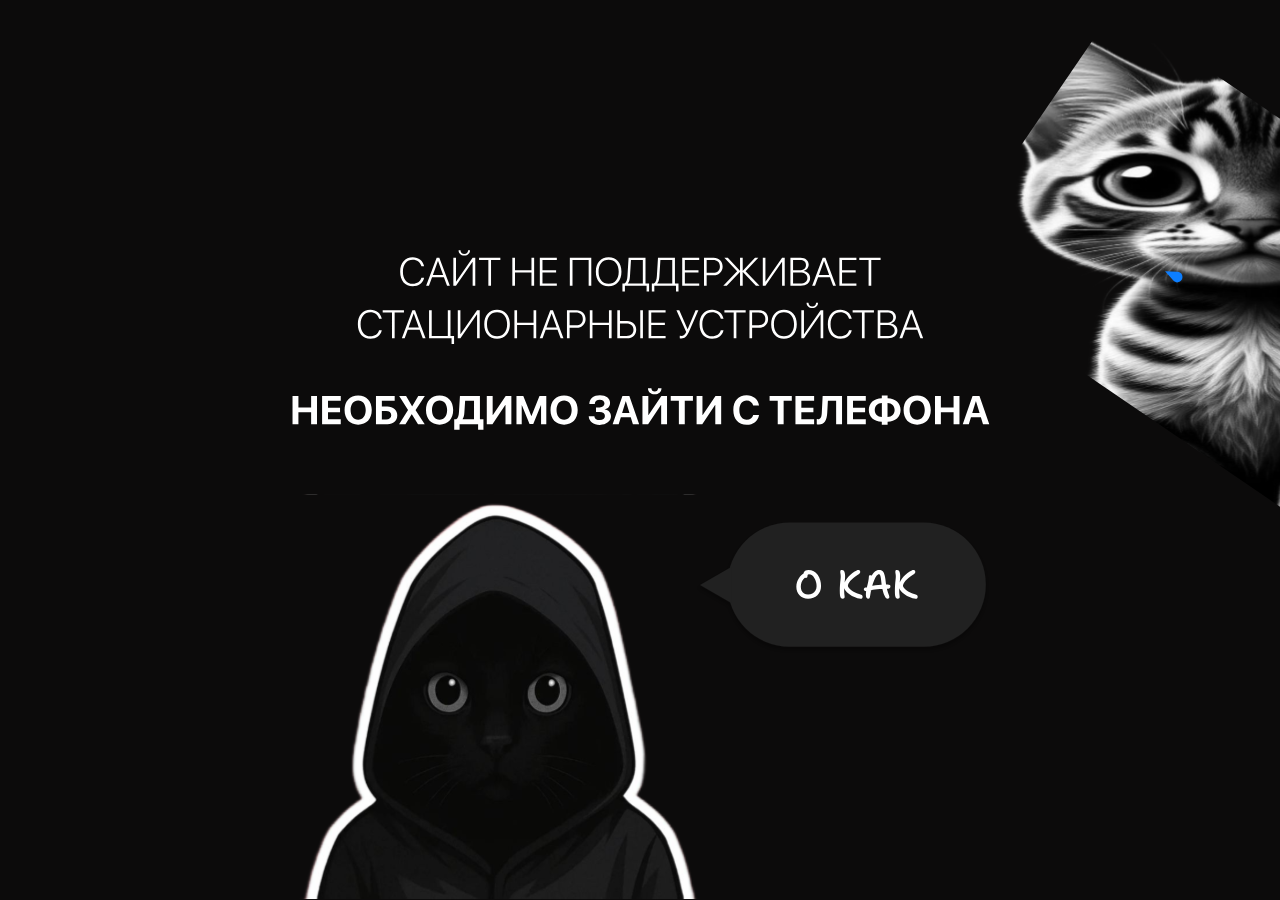
<file: index.html>
<!DOCTYPE html>
<html lang="ru">

<head>
    <meta charset="UTF-8">
    <meta name="viewport" content="width=device-width, initial-scale=1.0">
    <title>Бонусы</title>

    <link rel="stylesheet" href="css/style.css">
</head>

<body class="index">
    <header>
        <div class="header">
            <a href="">
                <span><svg width="30" height="32" viewBox="0 0 30 32" fill="none" xmlns="http://www.w3.org/2000/svg">
<path d="M2.30769 27.4254C2.30769 28.6387 2.79395 29.8022 3.65951 30.6601C4.52506 31.518 5.699 32 6.92308 32H13.5577C13.6342 32 13.7076 31.9699 13.7617 31.9163C13.8158 31.8626 13.8462 31.7899 13.8462 31.7141V18.5622C13.8462 18.4864 13.8158 18.4137 13.7617 18.36C13.7076 18.3064 13.6342 18.2763 13.5577 18.2763H2.88462C2.73161 18.2763 2.58486 18.3365 2.47667 18.4438C2.36848 18.551 2.30769 18.6965 2.30769 18.8481V27.4254ZM13.8462 15.7031V7.98352H16.1538V15.7031C16.1538 15.7789 16.1842 15.8517 16.2383 15.9053C16.2924 15.9589 16.3658 15.989 16.4423 15.989H26.5385C26.9316 15.989 27.3218 15.9226 27.6923 15.7924C28.3666 15.5552 28.9504 15.1169 29.3635 14.5379C29.7767 13.9588 29.999 13.2673 30 12.5581V11.4144C30 10.5045 29.6353 9.63184 28.9861 8.98841C28.337 8.34499 27.4565 7.98352 26.5385 7.98352H23.6149C23.5898 7.98312 23.5652 7.97623 23.5436 7.96352C23.522 7.95081 23.5041 7.93273 23.4917 7.91106C23.4793 7.8894 23.4729 7.8649 23.473 7.84C23.4731 7.8151 23.4797 7.79065 23.4923 7.76909C24.16 6.65181 24.3768 5.32566 24.0994 4.05656C23.8219 2.78746 23.0707 1.66922 21.9963 0.92608C20.9219 0.182938 19.6038 -0.130171 18.3063 0.049535C17.0087 0.229241 15.8277 0.888477 15 1.89506C14.1723 0.888477 12.9913 0.229241 11.6937 0.049535C10.3962 -0.130171 9.07808 0.182938 8.00369 0.92608C6.9293 1.66922 6.17807 2.78746 5.90062 4.05656C5.62317 5.32566 5.84002 6.65181 6.50769 7.76909C6.52026 7.79065 6.52692 7.8151 6.52702 7.84C6.52713 7.8649 6.52067 7.8894 6.50828 7.91106C6.49589 7.93273 6.47801 7.95081 6.4564 7.96352C6.4348 7.97623 6.41022 7.98312 6.3851 7.98352H3.46154C2.54348 7.98352 1.66303 8.34499 1.01386 8.98841C0.364697 9.63184 0 10.5045 0 11.4144V12.5581C0.00101843 13.2673 0.223344 13.9588 0.636493 14.5379C1.04964 15.1169 1.63339 15.5552 2.30769 15.7924C2.67822 15.9226 3.06844 15.989 3.46154 15.989H13.5577C13.6342 15.989 13.7076 15.9589 13.7617 15.9053C13.8158 15.8517 13.8462 15.7789 13.8462 15.7031ZM16.1538 5.12442C16.1538 4.55894 16.323 4.00616 16.64 3.53598C16.957 3.0658 17.4075 2.69935 17.9346 2.48295C18.4617 2.26655 19.0417 2.20993 19.6012 2.32025C20.1608 2.43057 20.6748 2.70287 21.0782 3.10272C21.4816 3.50258 21.7563 4.01202 21.8676 4.56663C21.979 5.12124 21.9218 5.69611 21.7035 6.21855C21.4852 6.74098 21.1154 7.18751 20.6411 7.50167C20.1667 7.81584 19.609 7.98352 19.0385 7.98352H16.1538V5.12442ZM10.7553 2.27246C11.1505 2.24438 11.5473 2.29729 11.9209 2.4279C12.2946 2.55851 12.6371 2.76401 12.9271 3.03158C13.2171 3.29916 13.4483 3.62308 13.6065 3.98315C13.7646 4.34322 13.8462 4.73171 13.8462 5.12442V7.98352H10.9615C10.2156 7.98162 9.49949 7.69343 8.96337 7.17941C8.42725 6.6654 8.11286 5.96554 8.08617 5.22671C8.05949 4.48788 8.32258 3.76753 8.82025 3.21684C9.31791 2.66615 10.0114 2.32793 10.7553 2.27317V2.27246ZM16.4423 32H23.0769C24.301 32 25.4749 31.518 26.3405 30.6601C27.206 29.8022 27.6923 28.6387 27.6923 27.4254V18.8481C27.6923 18.6965 27.6315 18.551 27.5233 18.4438C27.4151 18.3365 27.2684 18.2763 27.1154 18.2763H16.4423C16.3658 18.2763 16.2924 18.3064 16.2383 18.36C16.1842 18.4137 16.1538 18.4864 16.1538 18.5622V31.7141C16.1538 31.7899 16.1842 31.8626 16.2383 31.9163C16.2924 31.9699 16.3658 32 16.4423 32Z" fill="white"/>
</svg>
</span><span>GIFT</span>
            </a>
            <a href="">
                <span><svg width="30" height="30" viewBox="0 0 30 30" fill="none" xmlns="http://www.w3.org/2000/svg">
<g clip-path="url(#clip0_464_2370)">
<path d="M21.54 18C21.66 17.01 21.75 16.02 21.75 15C21.75 13.98 21.66 12.99 21.54 12H26.61C26.85 12.96 27 13.965 27 15C27 16.035 26.85 17.04 26.61 18M18.885 26.34C19.785 24.675 20.475 22.875 20.955 21H25.38C23.9268 23.5024 21.6212 25.398 18.885 26.34ZM18.51 18H11.49C11.34 17.01 11.25 16.02 11.25 15C11.25 13.98 11.34 12.975 11.49 12H18.51C18.645 12.975 18.75 13.98 18.75 15C18.75 16.02 18.645 17.01 18.51 18ZM15 26.94C13.755 25.14 12.75 23.145 12.135 21H17.865C17.25 23.145 16.245 25.14 15 26.94ZM9 9H4.62C6.05796 6.49055 8.36199 4.59186 11.1 3.66C10.2 5.325 9.525 7.125 9 9ZM4.62 21H9C9.525 22.875 10.2 24.675 11.1 26.34C8.3674 25.3985 6.06643 23.5023 4.62 21ZM3.39 18C3.15 17.04 3 16.035 3 15C3 13.965 3.15 12.96 3.39 12H8.46C8.34 12.99 8.25 13.98 8.25 15C8.25 16.02 8.34 17.01 8.46 18M15 3.045C16.245 4.845 17.25 6.855 17.865 9H12.135C12.75 6.855 13.755 4.845 15 3.045ZM25.38 9H20.955C20.4848 7.14242 19.7897 5.34916 18.885 3.66C21.645 4.605 23.94 6.51 25.38 9ZM15 0C6.705 0 0 6.75 0 15C0 18.9782 1.58035 22.7936 4.3934 25.6066C5.78628 26.9995 7.43986 28.1044 9.25975 28.8582C11.0796 29.612 13.0302 30 15 30C18.9782 30 22.7936 28.4196 25.6066 25.6066C28.4196 22.7936 30 18.9782 30 15C30 13.0302 29.612 11.0796 28.8582 9.25975C28.1044 7.43986 26.9995 5.78628 25.6066 4.3934C24.2137 3.00052 22.5601 1.89563 20.7403 1.14181C18.9204 0.387987 16.9698 0 15 0Z" fill="white"/>
</g>
<defs>
<clipPath id="clip0_464_2370">
<rect width="30" height="30" fill="white"/>
</clipPath>
</defs>
</svg>
</span><span>TRADE</span>
            </a>
            <a href="">
                <span><svg width="30" height="21" viewBox="0 0 30 21" fill="none" xmlns="http://www.w3.org/2000/svg">
<path d="M9 10.5C11.9016 10.5 14.25 8.15156 14.25 5.25C14.25 2.34844 11.9016 0 9 0C6.09844 0 3.75 2.34844 3.75 5.25C3.75 8.15156 6.09844 10.5 9 10.5ZM12.6 12H12.2109C11.2359 12.4688 10.1531 12.75 9 12.75C7.84688 12.75 6.76875 12.4688 5.78906 12H5.4C2.41875 12 0 14.4188 0 17.4V18.75C0 19.9922 1.00781 21 2.25 21H15.75C16.9922 21 18 19.9922 18 18.75V17.4C18 14.4188 15.5812 12 12.6 12ZM22.5 10.5C24.9844 10.5 27 8.48438 27 6C27 3.51562 24.9844 1.5 22.5 1.5C20.0156 1.5 18 3.51562 18 6C18 8.48438 20.0156 10.5 22.5 10.5ZM24.75 12H24.5719C23.9203 12.225 23.2313 12.375 22.5 12.375C21.7687 12.375 21.0797 12.225 20.4281 12H20.25C19.2938 12 18.4125 12.2766 17.6391 12.7219C18.7828 13.9547 19.5 15.5906 19.5 17.4V19.2C19.5 19.3031 19.4766 19.4016 19.4719 19.5H27.75C28.9922 19.5 30 18.4922 30 17.25C30 14.3484 27.6516 12 24.75 12Z" fill="white"/>
</svg>
</span><span>FRIENDS</span>
            </a>
            <a href="">
                <span><svg width="30" height="38" viewBox="0 0 30 38" fill="none" xmlns="http://www.w3.org/2000/svg">
<path d="M7.5 20.9H22.5V17.1H7.5V20.9ZM7.5 26.6H22.5V22.8H7.5V26.6ZM7.5 32.3H16.875V28.5H7.5V32.3ZM3.75 38C2.71875 38 1.83625 37.6282 1.1025 36.8847C0.36875 36.1412 0.00125 35.2463 0 34.2V3.8C0 2.755 0.3675 1.86073 1.1025 1.1172C1.8375 0.373667 2.72 0.00126667 3.75 0H18.75L30 11.4V34.2C30 35.245 29.6331 36.1399 28.8994 36.8847C28.1656 37.6295 27.2825 38.0013 26.25 38H3.75ZM16.875 13.3H26.25L16.875 3.8V13.3Z" fill="white"/>
</svg>
</span>
                <span>TASK</span>
            </a>
        </div>
    </header>
    <main>
        <div class="top_info_index">
            <div class="flex_info_tap">
                <div class="logo_img">
                    <img src="./img/bonus.svg" alt="">

                </div>
                <h1>0</h1>
                <a href=""><img src="./img/obmen.svg" alt=""></a>
            </div>
            <span class="mb_span">Мегабайтов</span>
        </div>
        <div class="btn_content_index">
            <button class="btn_cat"><img src="./img/cat.svg" alt=""></button>
        </div>
        <div class="bottom_clik_info">
            <div class="lvl_info_prev">
                <span>1</span>lvl
            </div>
            <div class="lvl_info_line"></div>
            <div class="lvl_info_next">
                <span>2</span>lvl
            </div>
        </div>
        <div class="bottom_progress">
            <span>0</span>/<span>1024</span>
        </div>
    </main>

    <script src="./js/main.js"></script>
</body>

</html>
</file>
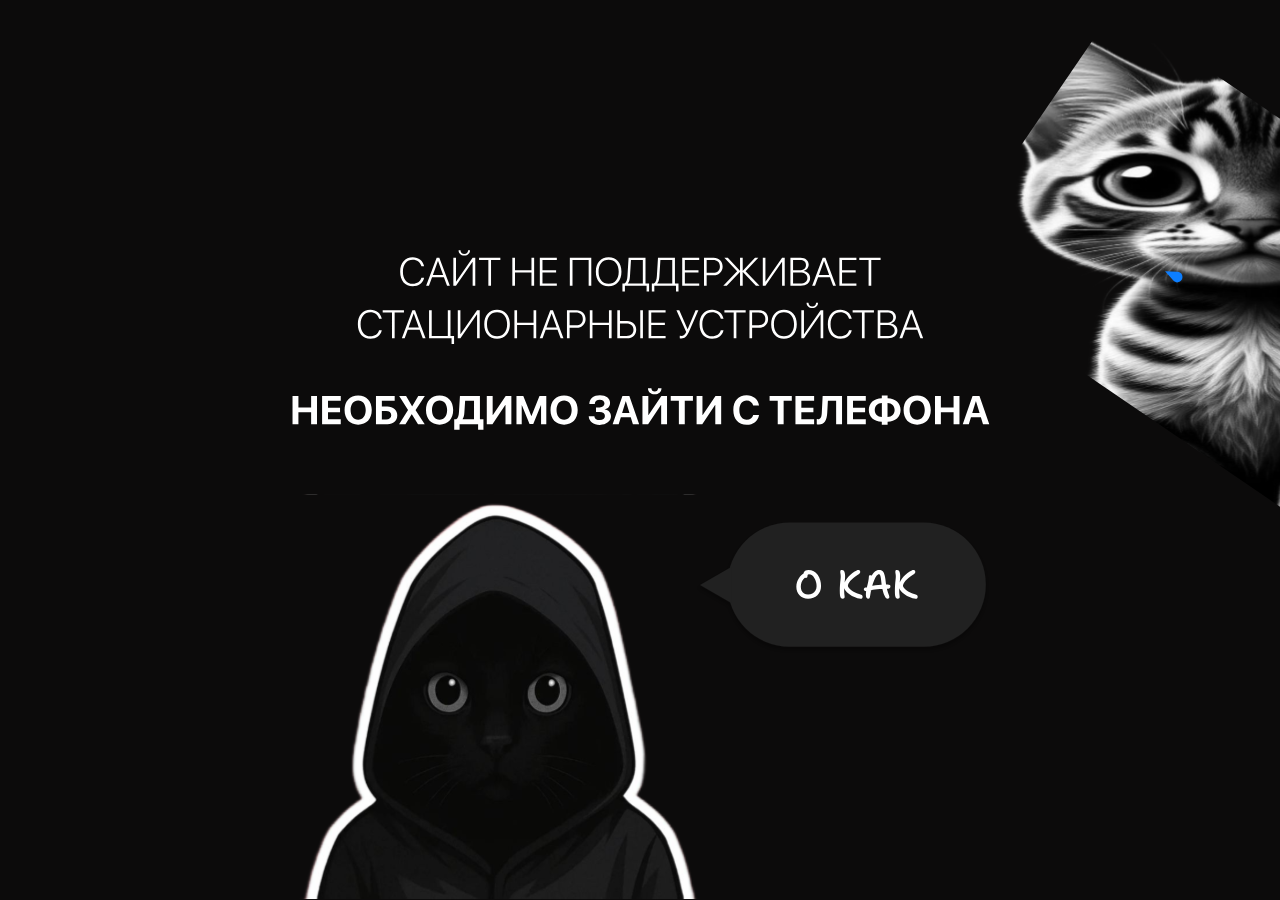
<file: frend.html>
<!DOCTYPE html>
<html lang="ru">

<head>
    <meta charset="UTF-8">
    <meta name="viewport" content="width=device-width, initial-scale=1.0">
    <title>Бонусы</title>

    <link rel="stylesheet" href="css/style.css">
</head>

<body>
    <header>
        <div class="header">
            <a href="">
                <span><svg width="30" height="32" viewBox="0 0 30 32" fill="none" xmlns="http://www.w3.org/2000/svg">
<path d="M2.30769 27.4254C2.30769 28.6387 2.79395 29.8022 3.65951 30.6601C4.52506 31.518 5.699 32 6.92308 32H13.5577C13.6342 32 13.7076 31.9699 13.7617 31.9163C13.8158 31.8626 13.8462 31.7899 13.8462 31.7141V18.5622C13.8462 18.4864 13.8158 18.4137 13.7617 18.36C13.7076 18.3064 13.6342 18.2763 13.5577 18.2763H2.88462C2.73161 18.2763 2.58486 18.3365 2.47667 18.4438C2.36848 18.551 2.30769 18.6965 2.30769 18.8481V27.4254ZM13.8462 15.7031V7.98352H16.1538V15.7031C16.1538 15.7789 16.1842 15.8517 16.2383 15.9053C16.2924 15.9589 16.3658 15.989 16.4423 15.989H26.5385C26.9316 15.989 27.3218 15.9226 27.6923 15.7924C28.3666 15.5552 28.9504 15.1169 29.3635 14.5379C29.7767 13.9588 29.999 13.2673 30 12.5581V11.4144C30 10.5045 29.6353 9.63184 28.9861 8.98841C28.337 8.34499 27.4565 7.98352 26.5385 7.98352H23.6149C23.5898 7.98312 23.5652 7.97623 23.5436 7.96352C23.522 7.95081 23.5041 7.93273 23.4917 7.91106C23.4793 7.8894 23.4729 7.8649 23.473 7.84C23.4731 7.8151 23.4797 7.79065 23.4923 7.76909C24.16 6.65181 24.3768 5.32566 24.0994 4.05656C23.8219 2.78746 23.0707 1.66922 21.9963 0.92608C20.9219 0.182938 19.6038 -0.130171 18.3063 0.049535C17.0087 0.229241 15.8277 0.888477 15 1.89506C14.1723 0.888477 12.9913 0.229241 11.6937 0.049535C10.3962 -0.130171 9.07808 0.182938 8.00369 0.92608C6.9293 1.66922 6.17807 2.78746 5.90062 4.05656C5.62317 5.32566 5.84002 6.65181 6.50769 7.76909C6.52026 7.79065 6.52692 7.8151 6.52702 7.84C6.52713 7.8649 6.52067 7.8894 6.50828 7.91106C6.49589 7.93273 6.47801 7.95081 6.4564 7.96352C6.4348 7.97623 6.41022 7.98312 6.3851 7.98352H3.46154C2.54348 7.98352 1.66303 8.34499 1.01386 8.98841C0.364697 9.63184 0 10.5045 0 11.4144V12.5581C0.00101843 13.2673 0.223344 13.9588 0.636493 14.5379C1.04964 15.1169 1.63339 15.5552 2.30769 15.7924C2.67822 15.9226 3.06844 15.989 3.46154 15.989H13.5577C13.6342 15.989 13.7076 15.9589 13.7617 15.9053C13.8158 15.8517 13.8462 15.7789 13.8462 15.7031ZM16.1538 5.12442C16.1538 4.55894 16.323 4.00616 16.64 3.53598C16.957 3.0658 17.4075 2.69935 17.9346 2.48295C18.4617 2.26655 19.0417 2.20993 19.6012 2.32025C20.1608 2.43057 20.6748 2.70287 21.0782 3.10272C21.4816 3.50258 21.7563 4.01202 21.8676 4.56663C21.979 5.12124 21.9218 5.69611 21.7035 6.21855C21.4852 6.74098 21.1154 7.18751 20.6411 7.50167C20.1667 7.81584 19.609 7.98352 19.0385 7.98352H16.1538V5.12442ZM10.7553 2.27246C11.1505 2.24438 11.5473 2.29729 11.9209 2.4279C12.2946 2.55851 12.6371 2.76401 12.9271 3.03158C13.2171 3.29916 13.4483 3.62308 13.6065 3.98315C13.7646 4.34322 13.8462 4.73171 13.8462 5.12442V7.98352H10.9615C10.2156 7.98162 9.49949 7.69343 8.96337 7.17941C8.42725 6.6654 8.11286 5.96554 8.08617 5.22671C8.05949 4.48788 8.32258 3.76753 8.82025 3.21684C9.31791 2.66615 10.0114 2.32793 10.7553 2.27317V2.27246ZM16.4423 32H23.0769C24.301 32 25.4749 31.518 26.3405 30.6601C27.206 29.8022 27.6923 28.6387 27.6923 27.4254V18.8481C27.6923 18.6965 27.6315 18.551 27.5233 18.4438C27.4151 18.3365 27.2684 18.2763 27.1154 18.2763H16.4423C16.3658 18.2763 16.2924 18.3064 16.2383 18.36C16.1842 18.4137 16.1538 18.4864 16.1538 18.5622V31.7141C16.1538 31.7899 16.1842 31.8626 16.2383 31.9163C16.2924 31.9699 16.3658 32 16.4423 32Z" fill="white"/>
</svg>
</span><span>GIFT</span>
            </a>
            <a href="">
                <span><svg width="30" height="30" viewBox="0 0 30 30" fill="none" xmlns="http://www.w3.org/2000/svg">
<g clip-path="url(#clip0_464_2370)">
<path d="M21.54 18C21.66 17.01 21.75 16.02 21.75 15C21.75 13.98 21.66 12.99 21.54 12H26.61C26.85 12.96 27 13.965 27 15C27 16.035 26.85 17.04 26.61 18M18.885 26.34C19.785 24.675 20.475 22.875 20.955 21H25.38C23.9268 23.5024 21.6212 25.398 18.885 26.34ZM18.51 18H11.49C11.34 17.01 11.25 16.02 11.25 15C11.25 13.98 11.34 12.975 11.49 12H18.51C18.645 12.975 18.75 13.98 18.75 15C18.75 16.02 18.645 17.01 18.51 18ZM15 26.94C13.755 25.14 12.75 23.145 12.135 21H17.865C17.25 23.145 16.245 25.14 15 26.94ZM9 9H4.62C6.05796 6.49055 8.36199 4.59186 11.1 3.66C10.2 5.325 9.525 7.125 9 9ZM4.62 21H9C9.525 22.875 10.2 24.675 11.1 26.34C8.3674 25.3985 6.06643 23.5023 4.62 21ZM3.39 18C3.15 17.04 3 16.035 3 15C3 13.965 3.15 12.96 3.39 12H8.46C8.34 12.99 8.25 13.98 8.25 15C8.25 16.02 8.34 17.01 8.46 18M15 3.045C16.245 4.845 17.25 6.855 17.865 9H12.135C12.75 6.855 13.755 4.845 15 3.045ZM25.38 9H20.955C20.4848 7.14242 19.7897 5.34916 18.885 3.66C21.645 4.605 23.94 6.51 25.38 9ZM15 0C6.705 0 0 6.75 0 15C0 18.9782 1.58035 22.7936 4.3934 25.6066C5.78628 26.9995 7.43986 28.1044 9.25975 28.8582C11.0796 29.612 13.0302 30 15 30C18.9782 30 22.7936 28.4196 25.6066 25.6066C28.4196 22.7936 30 18.9782 30 15C30 13.0302 29.612 11.0796 28.8582 9.25975C28.1044 7.43986 26.9995 5.78628 25.6066 4.3934C24.2137 3.00052 22.5601 1.89563 20.7403 1.14181C18.9204 0.387987 16.9698 0 15 0Z" fill="white"/>
</g>
<defs>
<clipPath id="clip0_464_2370">
<rect width="30" height="30" fill="white"/>
</clipPath>
</defs>
</svg>
</span><span>TRADE</span>
            </a>
            <a href="" class="active">
                <span><svg width="30" height="21" viewBox="0 0 30 21" fill="none" xmlns="http://www.w3.org/2000/svg">
<path d="M9 10.5C11.9016 10.5 14.25 8.15156 14.25 5.25C14.25 2.34844 11.9016 0 9 0C6.09844 0 3.75 2.34844 3.75 5.25C3.75 8.15156 6.09844 10.5 9 10.5ZM12.6 12H12.2109C11.2359 12.4688 10.1531 12.75 9 12.75C7.84688 12.75 6.76875 12.4688 5.78906 12H5.4C2.41875 12 0 14.4188 0 17.4V18.75C0 19.9922 1.00781 21 2.25 21H15.75C16.9922 21 18 19.9922 18 18.75V17.4C18 14.4188 15.5812 12 12.6 12ZM22.5 10.5C24.9844 10.5 27 8.48438 27 6C27 3.51562 24.9844 1.5 22.5 1.5C20.0156 1.5 18 3.51562 18 6C18 8.48438 20.0156 10.5 22.5 10.5ZM24.75 12H24.5719C23.9203 12.225 23.2313 12.375 22.5 12.375C21.7687 12.375 21.0797 12.225 20.4281 12H20.25C19.2938 12 18.4125 12.2766 17.6391 12.7219C18.7828 13.9547 19.5 15.5906 19.5 17.4V19.2C19.5 19.3031 19.4766 19.4016 19.4719 19.5H27.75C28.9922 19.5 30 18.4922 30 17.25C30 14.3484 27.6516 12 24.75 12Z" fill="white"/>
</svg>
</span><span>FRIENDS</span>
            </a>
            <a href="">
                <span><svg width="30" height="38" viewBox="0 0 30 38" fill="none" xmlns="http://www.w3.org/2000/svg">
<path d="M7.5 20.9H22.5V17.1H7.5V20.9ZM7.5 26.6H22.5V22.8H7.5V26.6ZM7.5 32.3H16.875V28.5H7.5V32.3ZM3.75 38C2.71875 38 1.83625 37.6282 1.1025 36.8847C0.36875 36.1412 0.00125 35.2463 0 34.2V3.8C0 2.755 0.3675 1.86073 1.1025 1.1172C1.8375 0.373667 2.72 0.00126667 3.75 0H18.75L30 11.4V34.2C30 35.245 29.6331 36.1399 28.8994 36.8847C28.1656 37.6295 27.2825 38.0013 26.25 38H3.75ZM16.875 13.3H26.25L16.875 3.8V13.3Z" fill="white"/>
</svg>
</span>
                <span>TASK</span>
            </a>
        </div>
    </header>
    <main>
        <div class="top_menu">
            <a href="">
                <span><svg width="12" height="12" viewBox="0 0 12 12" fill="none" xmlns="http://www.w3.org/2000/svg">
<path d="M11 6.75C11.4142 6.75 11.75 6.41421 11.75 6C11.75 5.58579 11.4142 5.25 11 5.25V6.75ZM0.46967 5.46967C0.176777 5.76256 0.176777 6.23744 0.46967 6.53033L5.24264 11.3033C5.53553 11.5962 6.01041 11.5962 6.3033 11.3033C6.59619 11.0104 6.59619 10.5355 6.3033 10.2426L2.06066 6L6.3033 1.75736C6.59619 1.46447 6.59619 0.989593 6.3033 0.696699C6.01041 0.403806 5.53553 0.403806 5.24264 0.696699L0.46967 5.46967ZM11 6V5.25L1 5.25V6V6.75L11 6.75V6Z" fill="black"/>
</svg>
</span>В главное меню
            </a>
        </div>
        <div class="content">
            <div class="title">
                <h1>Мои друзья</h1>

            </div>
            <div class="referal_content">
                <h3>Твоя ссылка</h3>
                <div class="box_refetal">
                    <div class="grad_box"></div>
                    <span>t.me/WXCXW/app?startbvcbrwd/33243</span>
                    <button>Copy</button>
                </div>
            </div>
            <div class="ref_boxes">
                <div class="referal_info">
                    <div class="tg_bonus">
                        <img src="./img/tg.svg" alt="">
                        <p>+1000</p>
                    </div>
                    <img src="./img/bonus.svg" alt="">
                    <div class="text_box">
                        <p>FOR YOU AND YOUR FRIEND</p>
                    </div>
                    <span class="regular">REGULAR</span>
                </div>
            </div>
            <div class="frends">
                <div class="title">
                    <p>INVITED FRIENDS: </p>
                </div>
            </div>
        </div>
    </main>
</body>

</html>
</file>
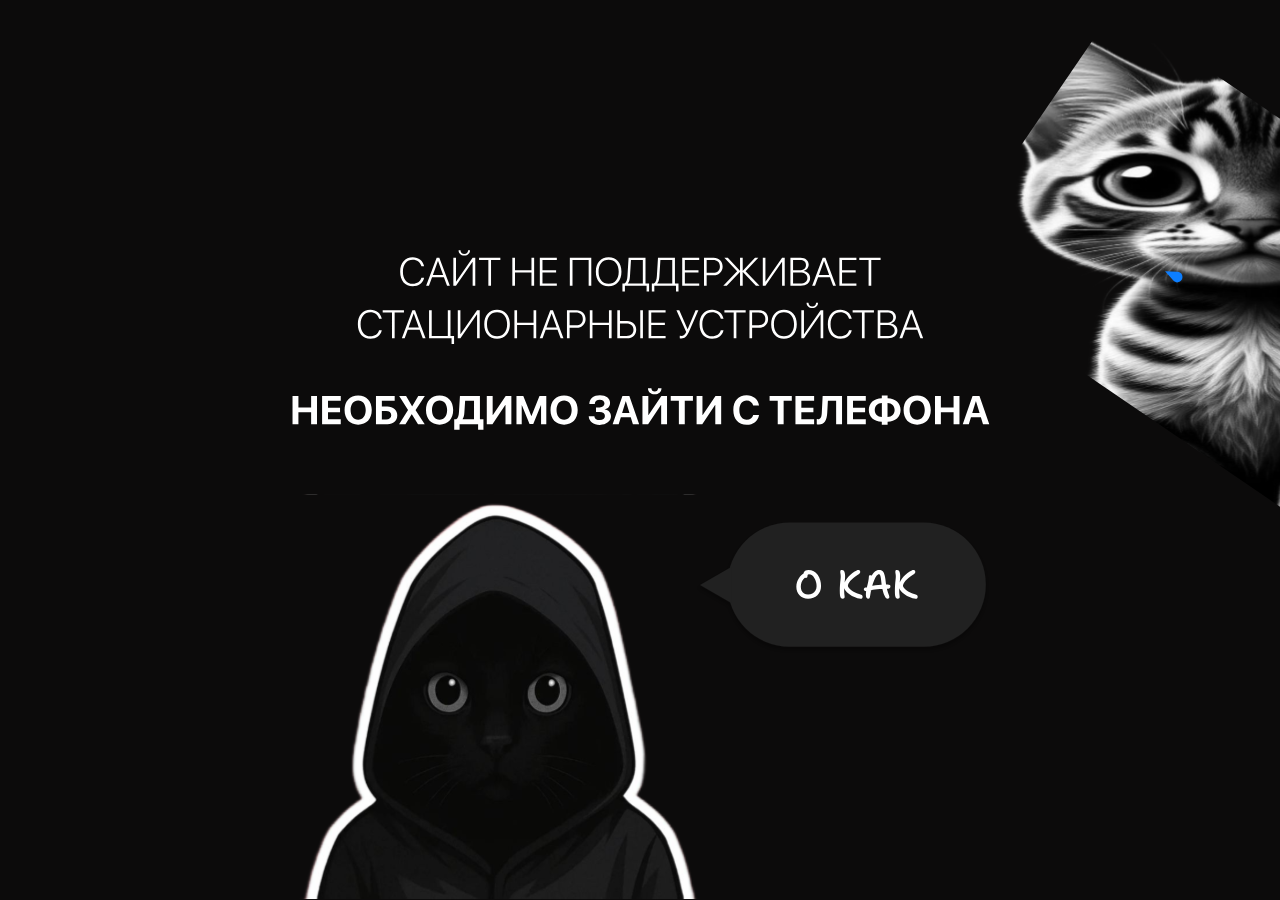
<file: trade.html>
<!DOCTYPE html>
<html lang="ru">

<head>
    <meta charset="UTF-8">
    <meta name="viewport" content="width=device-width, initial-scale=1.0">
    <title>Бонусы</title>

    <link rel="stylesheet" href="css/style.css">
</head>

<body>
    <header>
        <div class="header">
            <a href="">
                <span><svg width="30" height="32" viewBox="0 0 30 32" fill="none" xmlns="http://www.w3.org/2000/svg">
<path d="M2.30769 27.4254C2.30769 28.6387 2.79395 29.8022 3.65951 30.6601C4.52506 31.518 5.699 32 6.92308 32H13.5577C13.6342 32 13.7076 31.9699 13.7617 31.9163C13.8158 31.8626 13.8462 31.7899 13.8462 31.7141V18.5622C13.8462 18.4864 13.8158 18.4137 13.7617 18.36C13.7076 18.3064 13.6342 18.2763 13.5577 18.2763H2.88462C2.73161 18.2763 2.58486 18.3365 2.47667 18.4438C2.36848 18.551 2.30769 18.6965 2.30769 18.8481V27.4254ZM13.8462 15.7031V7.98352H16.1538V15.7031C16.1538 15.7789 16.1842 15.8517 16.2383 15.9053C16.2924 15.9589 16.3658 15.989 16.4423 15.989H26.5385C26.9316 15.989 27.3218 15.9226 27.6923 15.7924C28.3666 15.5552 28.9504 15.1169 29.3635 14.5379C29.7767 13.9588 29.999 13.2673 30 12.5581V11.4144C30 10.5045 29.6353 9.63184 28.9861 8.98841C28.337 8.34499 27.4565 7.98352 26.5385 7.98352H23.6149C23.5898 7.98312 23.5652 7.97623 23.5436 7.96352C23.522 7.95081 23.5041 7.93273 23.4917 7.91106C23.4793 7.8894 23.4729 7.8649 23.473 7.84C23.4731 7.8151 23.4797 7.79065 23.4923 7.76909C24.16 6.65181 24.3768 5.32566 24.0994 4.05656C23.8219 2.78746 23.0707 1.66922 21.9963 0.92608C20.9219 0.182938 19.6038 -0.130171 18.3063 0.049535C17.0087 0.229241 15.8277 0.888477 15 1.89506C14.1723 0.888477 12.9913 0.229241 11.6937 0.049535C10.3962 -0.130171 9.07808 0.182938 8.00369 0.92608C6.9293 1.66922 6.17807 2.78746 5.90062 4.05656C5.62317 5.32566 5.84002 6.65181 6.50769 7.76909C6.52026 7.79065 6.52692 7.8151 6.52702 7.84C6.52713 7.8649 6.52067 7.8894 6.50828 7.91106C6.49589 7.93273 6.47801 7.95081 6.4564 7.96352C6.4348 7.97623 6.41022 7.98312 6.3851 7.98352H3.46154C2.54348 7.98352 1.66303 8.34499 1.01386 8.98841C0.364697 9.63184 0 10.5045 0 11.4144V12.5581C0.00101843 13.2673 0.223344 13.9588 0.636493 14.5379C1.04964 15.1169 1.63339 15.5552 2.30769 15.7924C2.67822 15.9226 3.06844 15.989 3.46154 15.989H13.5577C13.6342 15.989 13.7076 15.9589 13.7617 15.9053C13.8158 15.8517 13.8462 15.7789 13.8462 15.7031ZM16.1538 5.12442C16.1538 4.55894 16.323 4.00616 16.64 3.53598C16.957 3.0658 17.4075 2.69935 17.9346 2.48295C18.4617 2.26655 19.0417 2.20993 19.6012 2.32025C20.1608 2.43057 20.6748 2.70287 21.0782 3.10272C21.4816 3.50258 21.7563 4.01202 21.8676 4.56663C21.979 5.12124 21.9218 5.69611 21.7035 6.21855C21.4852 6.74098 21.1154 7.18751 20.6411 7.50167C20.1667 7.81584 19.609 7.98352 19.0385 7.98352H16.1538V5.12442ZM10.7553 2.27246C11.1505 2.24438 11.5473 2.29729 11.9209 2.4279C12.2946 2.55851 12.6371 2.76401 12.9271 3.03158C13.2171 3.29916 13.4483 3.62308 13.6065 3.98315C13.7646 4.34322 13.8462 4.73171 13.8462 5.12442V7.98352H10.9615C10.2156 7.98162 9.49949 7.69343 8.96337 7.17941C8.42725 6.6654 8.11286 5.96554 8.08617 5.22671C8.05949 4.48788 8.32258 3.76753 8.82025 3.21684C9.31791 2.66615 10.0114 2.32793 10.7553 2.27317V2.27246ZM16.4423 32H23.0769C24.301 32 25.4749 31.518 26.3405 30.6601C27.206 29.8022 27.6923 28.6387 27.6923 27.4254V18.8481C27.6923 18.6965 27.6315 18.551 27.5233 18.4438C27.4151 18.3365 27.2684 18.2763 27.1154 18.2763H16.4423C16.3658 18.2763 16.2924 18.3064 16.2383 18.36C16.1842 18.4137 16.1538 18.4864 16.1538 18.5622V31.7141C16.1538 31.7899 16.1842 31.8626 16.2383 31.9163C16.2924 31.9699 16.3658 32 16.4423 32Z" fill="white"/>
</svg>
</span><span>GIFT</span>
            </a>
            <a href="" class="active">
                <span><svg width="30" height="30" viewBox="0 0 30 30" fill="none" xmlns="http://www.w3.org/2000/svg">
<g clip-path="url(#clip0_464_2370)">
<path d="M21.54 18C21.66 17.01 21.75 16.02 21.75 15C21.75 13.98 21.66 12.99 21.54 12H26.61C26.85 12.96 27 13.965 27 15C27 16.035 26.85 17.04 26.61 18M18.885 26.34C19.785 24.675 20.475 22.875 20.955 21H25.38C23.9268 23.5024 21.6212 25.398 18.885 26.34ZM18.51 18H11.49C11.34 17.01 11.25 16.02 11.25 15C11.25 13.98 11.34 12.975 11.49 12H18.51C18.645 12.975 18.75 13.98 18.75 15C18.75 16.02 18.645 17.01 18.51 18ZM15 26.94C13.755 25.14 12.75 23.145 12.135 21H17.865C17.25 23.145 16.245 25.14 15 26.94ZM9 9H4.62C6.05796 6.49055 8.36199 4.59186 11.1 3.66C10.2 5.325 9.525 7.125 9 9ZM4.62 21H9C9.525 22.875 10.2 24.675 11.1 26.34C8.3674 25.3985 6.06643 23.5023 4.62 21ZM3.39 18C3.15 17.04 3 16.035 3 15C3 13.965 3.15 12.96 3.39 12H8.46C8.34 12.99 8.25 13.98 8.25 15C8.25 16.02 8.34 17.01 8.46 18M15 3.045C16.245 4.845 17.25 6.855 17.865 9H12.135C12.75 6.855 13.755 4.845 15 3.045ZM25.38 9H20.955C20.4848 7.14242 19.7897 5.34916 18.885 3.66C21.645 4.605 23.94 6.51 25.38 9ZM15 0C6.705 0 0 6.75 0 15C0 18.9782 1.58035 22.7936 4.3934 25.6066C5.78628 26.9995 7.43986 28.1044 9.25975 28.8582C11.0796 29.612 13.0302 30 15 30C18.9782 30 22.7936 28.4196 25.6066 25.6066C28.4196 22.7936 30 18.9782 30 15C30 13.0302 29.612 11.0796 28.8582 9.25975C28.1044 7.43986 26.9995 5.78628 25.6066 4.3934C24.2137 3.00052 22.5601 1.89563 20.7403 1.14181C18.9204 0.387987 16.9698 0 15 0Z" fill="white"/>
</g>
<defs>
<clipPath id="clip0_464_2370">
<rect width="30" height="30" fill="white"/>
</clipPath>
</defs>
</svg>
</span><span>TRADE</span>
            </a>
            <a href="">
                <span><svg width="30" height="21" viewBox="0 0 30 21" fill="none" xmlns="http://www.w3.org/2000/svg">
<path d="M9 10.5C11.9016 10.5 14.25 8.15156 14.25 5.25C14.25 2.34844 11.9016 0 9 0C6.09844 0 3.75 2.34844 3.75 5.25C3.75 8.15156 6.09844 10.5 9 10.5ZM12.6 12H12.2109C11.2359 12.4688 10.1531 12.75 9 12.75C7.84688 12.75 6.76875 12.4688 5.78906 12H5.4C2.41875 12 0 14.4188 0 17.4V18.75C0 19.9922 1.00781 21 2.25 21H15.75C16.9922 21 18 19.9922 18 18.75V17.4C18 14.4188 15.5812 12 12.6 12ZM22.5 10.5C24.9844 10.5 27 8.48438 27 6C27 3.51562 24.9844 1.5 22.5 1.5C20.0156 1.5 18 3.51562 18 6C18 8.48438 20.0156 10.5 22.5 10.5ZM24.75 12H24.5719C23.9203 12.225 23.2313 12.375 22.5 12.375C21.7687 12.375 21.0797 12.225 20.4281 12H20.25C19.2938 12 18.4125 12.2766 17.6391 12.7219C18.7828 13.9547 19.5 15.5906 19.5 17.4V19.2C19.5 19.3031 19.4766 19.4016 19.4719 19.5H27.75C28.9922 19.5 30 18.4922 30 17.25C30 14.3484 27.6516 12 24.75 12Z" fill="white"/>
</svg>
</span><span>FRIENDS</span>
            </a>
            <a href="">
                <span><svg width="30" height="38" viewBox="0 0 30 38" fill="none" xmlns="http://www.w3.org/2000/svg">
<path d="M7.5 20.9H22.5V17.1H7.5V20.9ZM7.5 26.6H22.5V22.8H7.5V26.6ZM7.5 32.3H16.875V28.5H7.5V32.3ZM3.75 38C2.71875 38 1.83625 37.6282 1.1025 36.8847C0.36875 36.1412 0.00125 35.2463 0 34.2V3.8C0 2.755 0.3675 1.86073 1.1025 1.1172C1.8375 0.373667 2.72 0.00126667 3.75 0H18.75L30 11.4V34.2C30 35.245 29.6331 36.1399 28.8994 36.8847C28.1656 37.6295 27.2825 38.0013 26.25 38H3.75ZM16.875 13.3H26.25L16.875 3.8V13.3Z" fill="white"/>
</svg>
</span>
                <span>TASK</span>
            </a>
        </div>
    </header>
    <main>
        <div class="top_menu">
            <a href="">
                <span><svg width="12" height="12" viewBox="0 0 12 12" fill="none" xmlns="http://www.w3.org/2000/svg">
<path d="M11 6.75C11.4142 6.75 11.75 6.41421 11.75 6C11.75 5.58579 11.4142 5.25 11 5.25V6.75ZM0.46967 5.46967C0.176777 5.76256 0.176777 6.23744 0.46967 6.53033L5.24264 11.3033C5.53553 11.5962 6.01041 11.5962 6.3033 11.3033C6.59619 11.0104 6.59619 10.5355 6.3033 10.2426L2.06066 6L6.3033 1.75736C6.59619 1.46447 6.59619 0.989593 6.3033 0.696699C6.01041 0.403806 5.53553 0.403806 5.24264 0.696699L0.46967 5.46967ZM11 6V5.25L1 5.25V6V6.75L11 6.75V6Z" fill="black"/>
</svg>
</span>В главное меню
            </a>
        </div>
        <div class="content">
            <div class="title title_trade">
                <h1>Обмен</h1>
                <p>ОБМЕНЯТЬ КЛИКИ НА МЕГАБАЙТЫ И ПОЛЬЗУЙСЯ WXCXW VPN</p>
            </div>
            <div class="trade">
                <div class="trade_balance">
                    <img src="./img/obmen.svg" alt="">
                    <span> 1 024 433 MB</span>
                    <img src="./img/logo.svg" alt="">
                </div>
                <p>ВСЕГО МЕГАБАЙТ</p>
            </div>
            <div class="trade_obmen">
                <p>Сколько вы хотите обменять?</p>
                <form class="">
                    <div class="obmen_mb">
                        <img src="./img/logo.svg" alt="">
                        <div class="input_box_trade">
                            <input type="text" placeholder="1 000 234 MB">
                            <hr>
                            <div class="input_btn">
                                <button>1 024 MB</button>
                                <button>2 048 MB</button>
                                <button>5 120 MB</button>
                            </div>
                        </div>
                    </div>

                    <button class="accept">Получить</button>
                </form>
            </div>
        </div>
    </main>
</body>

</html>
</file>
<file: css/style.css>
/*
* Prefixed by https://autoprefixer.github.io
* PostCSS: v8.4.14,
* Autoprefixer: v10.4.7
* Browsers: last 4 version
*/


/*
* Prefixed by https://autoprefixer.github.io
* PostCSS: v8.4.14,
* Autoprefixer: v10.4.7
* Browsers: last 4 version
*/

@import url('https://fonts.cdnfonts.com/css/sf-pro-display');
* {
    -webkit-box-sizing: border-box;
    box-sizing: border-box;
    padding: 0;
    margin: 0;
    list-style: none;
    text-decoration: none;
}

body {
    background-color: #0C0B0B;
    font-family: 'SF Pro Display', sans-serif;
}

header {
    background-color: #0C0B0B;
    padding: 10px 25px;
    position: fixed;
    bottom: 0;
    width: 100%;
    display: -webkit-box;
    display: -ms-flexbox;
    display: flex;
    -webkit-box-align: center;
    -ms-flex-align: center;
    align-items: center;
    -webkit-box-pack: center;
    -ms-flex-pack: center;
    justify-content: center;
    z-index: 888;
}

.header {
    max-width: 400px;
    display: -webkit-box;
    display: -ms-flexbox;
    display: flex;
    -webkit-box-align: center;
    -ms-flex-align: center;
    align-items: center;
    -webkit-box-pack: justify;
    -ms-flex-pack: justify;
    justify-content: space-between;
    gap: 20px;
}

.header a span:nth-child(1) {
    width: 70px;
    height: 70px;
    background: -o-linear-gradient(top, #2F2F2F 0%, #222222 100%);
    background: -webkit-gradient(linear, left top, left bottom, from(#2F2F2F), to(#222222));
    background: linear-gradient(180deg, #2F2F2F 0%, #222222 100%);
    border-radius: 15px;
    display: -webkit-box;
    display: -ms-flexbox;
    display: flex;
    -webkit-box-align: center;
    -ms-flex-align: center;
    align-items: center;
    -webkit-box-pack: center;
    -ms-flex-pack: center;
    justify-content: center;
}

.header a {
    display: -webkit-box;
    display: -ms-flexbox;
    display: flex;
    -webkit-box-align: center;
    -ms-flex-align: center;
    align-items: center;
    -webkit-box-orient: vertical;
    -webkit-box-direction: normal;
    -ms-flex-direction: column;
    flex-direction: column;
    gap: 5px;
    font-style: normal;
    font-weight: 400;
    font-size: 10px;
    line-height: 220%;
    display: flex;
    align-items: center;
    text-align: center;
    color: rgba(255, 255, 255, 0.28);
}

.header a:hover span:nth-child(1),
.header a.active span:nth-child(1) {
    background: -o-linear-gradient(top, #C7C7C7 0%, #FFFFFF 100%);
    background: -webkit-gradient(linear, left top, left bottom, from(#C7C7C7), to(#FFFFFF));
    background: linear-gradient(180deg, #C7C7C7 0%, #FFFFFF 100%);
}

.header a:hover span:nth-child(1) svg path,
.header a.active span:nth-child(1) svg path {
    fill: #000;
}

main {
    padding: 30px 30px;
    width: 100%;
}

.top_menu {
    margin-bottom: 20px;
}

.top_menu a {
    display: -webkit-box;
    display: -ms-flexbox;
    display: flex;
    -webkit-box-align: center;
    -ms-flex-align: center;
    align-items: center;
    gap: 13px;
    font-style: normal;
    font-weight: 300;
    font-size: 11px;
    line-height: 200%;
    text-transform: uppercase;
    color: #FFFFFF;
}

.top_menu a span {
    width: 30px;
    height: 30px;
    background: #FFFFFF;
    border-radius: 50px;
    display: -webkit-box;
    display: -ms-flexbox;
    display: flex;
    -webkit-box-align: center;
    -ms-flex-align: center;
    align-items: center;
    -webkit-box-pack: center;
    -ms-flex-pack: center;
    justify-content: center;
}

.title {
    margin-bottom: 35px;
    display: -webkit-box;
    display: -ms-flexbox;
    display: flex;
    -webkit-box-orient: vertical;
    -webkit-box-direction: normal;
    -ms-flex-direction: column;
    flex-direction: column;
    gap: 4px;
}

h1 {
    font-style: normal;
    font-weight: 700;
    font-size: 28px;
    line-height: 90%;
    color: #FFFFFF;
    text-transform: uppercase;
}

p {
    font-style: normal;
    font-weight: 300;
    font-size: 11px;
    line-height: 200%;
    text-transform: uppercase;
    color: #FFFFFF;
}

.bonus {
    display: -webkit-box;
    display: -ms-flexbox;
    display: flex;
    -webkit-box-orient: vertical;
    -webkit-box-direction: normal;
    -ms-flex-direction: column;
    flex-direction: column;
    gap: 25px;
}

.bonus_box {
    display: -webkit-box;
    display: -ms-flexbox;
    display: flex;
    -webkit-box-align: center;
    -ms-flex-align: center;
    align-items: center;
    -webkit-box-pack: justify;
    -ms-flex-pack: justify;
    justify-content: space-between;
    gap: 20px;
}

.bonus_content {
    display: -webkit-box;
    display: -ms-flexbox;
    display: flex;
    -webkit-box-align: start;
    -ms-flex-align: start;
    align-items: start;
    gap: 25px;
}

.bonus_img {
    width: 50px;
    height: 50px;
    border-radius: 50px;
    overflow: hidden;
    background: #fff;
}

.bonus_img img {
    width: 100%;
    height: 100%;
    -o-object-fit: cover;
    object-fit: cover;
}

.bonus_info {
    display: -webkit-box;
    display: -ms-flexbox;
    display: flex;
    -webkit-box-orient: vertical;
    -webkit-box-direction: normal;
    -ms-flex-direction: column;
    flex-direction: column;
}

.bonus_info p {
    margin: 0;
    line-height: normal;
}

.bonus_info span {
    display: -webkit-box;
    display: -ms-flexbox;
    display: flex;
    -webkit-box-align: center;
    -ms-flex-align: center;
    align-items: center;
    gap: 4px;
    font-style: normal;
    font-weight: 400;
    font-size: 11px;
    line-height: normal;
    display: flex;
    align-items: center;
    color: #53FF6D;
}

.bonus_btn {
    font-style: normal;
    font-weight: 400;
    font-size: 11px;
    line-height: normal;
    display: -webkit-box;
    display: -ms-flexbox;
    display: flex;
    -webkit-box-align: center;
    -ms-flex-align: center;
    align-items: center;
    text-align: center;
    color: #000000;
    border-radius: 100px;
    padding: 5px 8px;
    text-transform: uppercase;
}

.white_btn {
    background: #F6F6F6;
}

.green_btn {
    background: #54F25E;
}

.blue_btn {
    background: #88BCFF;
}

.index {
    height: 100%;
}

.index::before {
    content: url(../img/bg.png);
    position: absolute;
    z-index: -1;
    display: -webkit-box;
    display: -ms-flexbox;
    display: flex;
    bottom: 0;
    -webkit-box-pack: center;
    -ms-flex-pack: center;
    justify-content: center;
    height: 100%;
    width: 100%;
}

.index header {
    background: none;
}

.btn_content_index {
    width: 100%;
    display: -webkit-box;
    display: -ms-flexbox;
    display: flex;
    -webkit-box-align: end;
    -ms-flex-align: end;
    align-items: end;
    -webkit-box-pack: center;
    -ms-flex-pack: center;
    justify-content: center;
    z-index: 2;
}

.btn_cat {
    background: none;
    outline: none;
    border: none;
    cursor: pointer;
    position: absolute;
    bottom: 60px;
    -webkit-transition: -webkit-transform 0.2s ease;
    transition: -webkit-transform 0.2s ease;
    -o-transition: transform 0.2s ease;
    transition: transform 0.2s ease;
    transition: transform 0.2s ease, -webkit-transform 0.1s ease;
    z-index: 1;
    -webkit-tap-highlight-color: transparent;
}

.btn_cat img {
    width: 295px;
    height: 515px;
    pointer-events: none;
}

.btn_cat:active {
    -webkit-transform: scale(0.94);
    -ms-transform: scale(0.94);
    transform: scale(0.94);
}

.click-effect {
    position: absolute;
    color: white;
    font-weight: bold;
    font-size: 24px;
    pointer-events: none;
    z-index: 10;
    -webkit-animation: float-up 1s ease-out forwards;
    animation: float-up 1s ease-out forwards;
    text-shadow: 0 0 5px rgba(255, 255, 255, 0.7);
}

@-webkit-keyframes float-up {
    0% {
        -webkit-transform: translateY(0);
        transform: translateY(0);
        opacity: 1;
    }
    100% {
        -webkit-transform: translateY(-100px);
        transform: translateY(-100px);
        opacity: 0;
    }
}

@keyframes float-up {
    0% {
        -webkit-transform: translateY(0);
        transform: translateY(0);
        opacity: 1;
    }
    100% {
        -webkit-transform: translateY(-100px);
        transform: translateY(-100px);
        opacity: 0;
    }
}

.level-up-effect {
    position: fixed;
    top: 0;
    left: 0;
    width: 100%;
    height: 100%;
    background-color: rgba(255, 255, 255, 0.2);
    display: -webkit-box;
    display: -ms-flexbox;
    display: flex;
    -webkit-box-align: center;
    -ms-flex-align: center;
    align-items: center;
    -webkit-box-pack: center;
    -ms-flex-pack: center;
    justify-content: center;
    font-size: 48px;
    font-weight: bold;
    color: white;
    z-index: 100;
    pointer-events: none;
    opacity: 0;
    -webkit-animation: level-up-fade 1.5s ease-out;
    animation: level-up-fade 1.5s ease-out;
}

@-webkit-keyframes level-up-fade {
    0% {
        opacity: 0;
        -webkit-transform: scale(0.5);
        transform: scale(0.5);
    }
    20% {
        opacity: 1;
        -webkit-transform: scale(1.2);
        transform: scale(1.2);
    }
    100% {
        opacity: 0;
        -webkit-transform: scale(1.5);
        transform: scale(1.5);
    }
}

@keyframes level-up-fade {
    0% {
        opacity: 0;
        -webkit-transform: scale(0.5);
        transform: scale(0.5);
    }
    20% {
        opacity: 1;
        -webkit-transform: scale(1.2);
        transform: scale(1.2);
    }
    100% {
        opacity: 0;
        -webkit-transform: scale(1.5);
        transform: scale(1.5);
    }
}

.top_info_index {
    display: -webkit-box;
    display: -ms-flexbox;
    display: flex;
    -webkit-box-align: center;
    -ms-flex-align: center;
    align-items: center;
    -webkit-box-orient: vertical;
    -webkit-box-direction: normal;
    -ms-flex-direction: column;
    flex-direction: column;
    -webkit-box-pack: center;
    -ms-flex-pack: center;
    justify-content: center;
    width: 100%;
    z-index: 99999;
    position: relative;
}

.flex_info_tap {
    display: -webkit-box;
    display: -ms-flexbox;
    display: flex;
    -webkit-box-align: center;
    -ms-flex-align: center;
    align-items: center;
    gap: 10px;
}

.flex_info_tap h1 {
    min-width: 50px;
    text-align: center;
}

.logo_img {
    height: 45px;
}

.logo_img img {
    width: 100%;
    height: 100%;
}

.mb_span {
    font-style: normal;
    font-weight: 400;
    font-size: 10px;
    text-transform: uppercase;
    text-align: center;
    display: -webkit-box;
    display: -ms-flexbox;
    display: flex;
    -webkit-box-align: center;
    -ms-flex-align: center;
    align-items: center;
    text-align: center;
    margin-left: 13px;
    color: rgba(255, 255, 255, 0.5);
}

.bottom_clik_info {
    display: -webkit-box;
    display: -ms-flexbox;
    display: flex;
    -webkit-box-align: center;
    -ms-flex-align: center;
    align-items: center;
    -webkit-box-pack: center;
    -ms-flex-pack: center;
    justify-content: center;
    width: 100%;
    gap: 15px;
    margin-top: 20px;
    position: relative;
    z-index: 9999;
}

.lvl_info_line {
    width: 170px;
    background: #3B3B3B;
    height: 5px;
    border-radius: 50px;
}

.lvl_info_prev,
.lvl_info_next {
    color: #FFFFFF;
    gap: 3px;
    display: -webkit-box;
    display: -ms-flexbox;
    display: flex;
    -webkit-box-align: center;
    -ms-flex-align: center;
    align-items: center;
    text-transform: uppercase;
    font-size: 10px;
    font-weight: 300;
}

.bottom_progress {
    display: -webkit-box;
    display: -ms-flexbox;
    display: flex;
    -webkit-box-align: center;
    -ms-flex-align: center;
    align-items: center;
    -webkit-box-pack: center;
    -ms-flex-pack: center;
    justify-content: center;
    font-style: normal;
    font-weight: 400;
    font-size: 10px;
    line-height: 22px;
    color: rgba(255, 255, 255, 0.5);
    position: relative;
    z-index: 99;
}

.lvl_info_line {
    -webkit-transition: background 0.3s ease;
    -o-transition: background 0.3s ease;
    transition: background 0.3s ease;
}

h3 {
    text-transform: uppercase;
    font-family: 'SF Pro Display';
    font-style: normal;
    font-weight: 700;
    font-size: 16px;
    line-height: 19px;
    display: -webkit-box;
    display: -ms-flexbox;
    display: flex;
    -webkit-box-align: center;
    -ms-flex-align: center;
    align-items: center;
    color: #FFFFFF;
}

.referal_content {
    display: -webkit-box;
    display: -ms-flexbox;
    display: flex;
    -webkit-box-orient: vertical;
    -webkit-box-direction: normal;
    -ms-flex-direction: column;
    flex-direction: column;
    gap: 20px;
}

.box_refetal {
    width: 100%;
    background: -o-linear-gradient(left, rgba(0, 0, 0, 0) 50.96%, rgba(0, 0, 0, 0.88) 96.15%, rgba(0, 0, 0, 0.54) 100%);
    background: -webkit-gradient(linear, left top, right top, color-stop(50.96%, rgba(0, 0, 0, 0)), color-stop(96.15%, rgba(0, 0, 0, 0.88)), to(rgba(0, 0, 0, 0.54)));
    background: linear-gradient(90deg, rgba(0, 0, 0, 0) 50.96%, rgba(0, 0, 0, 0.88) 96.15%, rgba(0, 0, 0, 0.54) 100%);
    border-radius: 100px;
    background: -o-linear-gradient(left, rgba(0, 0, 0, 0) 0%, rgba(0, 0, 0, 0.88) 68.5%, rgba(0, 0, 0, 0.54) 100%);
    background: -webkit-gradient(linear, left top, right top, from(rgba(0, 0, 0, 0)), color-stop(68.5%, rgba(0, 0, 0, 0.88)), to(rgba(0, 0, 0, 0.54)));
    background: linear-gradient(90deg, rgba(0, 0, 0, 0) 0%, rgba(0, 0, 0, 0.88) 68.5%, rgba(0, 0, 0, 0.54) 100%);
    -webkit-filter: drop-shadow(0px 0px 11px rgba(255, 255, 255, 0.34));
    filter: drop-shadow(0px 0px 11px rgba(255, 255, 255, 0.34));
    border-radius: 100px;
    padding: 12px 16px 12px 27px;
    display: -webkit-box;
    display: -ms-flexbox;
    display: flex;
    -webkit-box-align: center;
    -ms-flex-align: center;
    align-items: center;
    overflow: hidden;
    position: relative;
    height: 44px;
}

.box_refetal span {
    font-style: normal;
    font-weight: 400;
    font-size: 12px;
    line-height: 14px;
    color: #FFFFFF;
    position: absolute;
    z-index: 7;
}

.grad_box {
    width: 100%;
    position: absolute;
    display: block;
    height: 100%;
    background: -o-linear-gradient(left, rgba(0, 0, 0, 0) -77.04%, rgba(0, 0, 0, 0.88) 78.15%, rgba(0, 0, 0, 0.54) 100%);
    background: -webkit-gradient(linear, left top, right top, color-stop(-77.04%, rgba(0, 0, 0, 0)), color-stop(78.15%, rgba(0, 0, 0, 0.88)), to(rgba(0, 0, 0, 0.54)));
    background: linear-gradient(90deg, rgba(0, 0, 0, 0) -77.04%, rgba(0, 0, 0, 0.88) 78.15%, rgba(0, 0, 0, 0.54) 100%);
    border-radius: 100px;
    z-index: 8;
    left: 0;
}

.box_refetal button {
    position: absolute;
    right: 19px;
    z-index: 20;
    font-family: 'SF Pro Display', sans-serif;
    font-style: normal;
    font-weight: 600;
    font-size: 8px;
    line-height: 10px;
    color: #000000;
    text-transform: uppercase;
    width: 78px;
    height: 22px;
    background: #FFFFFF;
    border-radius: 100px;
}

.ref_boxes {
    margin-top: 25px;
}

.referal_info {
    display: -webkit-box;
    display: -ms-flexbox;
    display: flex;
    -webkit-box-align: center;
    -ms-flex-align: center;
    align-items: center;
    -webkit-box-pack: justify;
    -ms-flex-pack: justify;
    justify-content: space-between;
    gap: 5px;
}

.tg_bonus {
    display: -webkit-box;
    display: -ms-flexbox;
    display: flex;
    -webkit-box-align: center;
    -ms-flex-align: center;
    align-items: center;
    gap: 3px;
}

.ref_boxes {
    background: #1A1A1A;
    border-radius: 15px;
    padding: 6px 13px;
}

.text_box {
    max-width: 86px;
}

.text_box p {
    line-height: 110%;
    font-size: 10px;
}

.regular {
    font-style: normal;
    font-weight: 400;
    font-size: 12px;
    line-height: 14px;
    display: -webkit-box;
    display: -ms-flexbox;
    display: flex;
    -webkit-box-align: center;
    -ms-flex-align: center;
    align-items: center;
    text-align: center;
    letter-spacing: -0.03em;
    color: rgba(186, 186, 186, 0.44);
}

.frends .title {
    width: 100%;
    text-align: center;
    margin-top: 14px;
    border-bottom: 1px solid rgba(255, 255, 255, 0.32);
}

.title_trade p {
    line-height: 120%;
}

.trade_balance {
    display: -webkit-box;
    display: -ms-flexbox;
    display: flex;
    -webkit-box-align: center;
    -ms-flex-align: center;
    align-items: center;
    -webkit-box-pack: justify;
    -ms-flex-pack: justify;
    justify-content: space-between;
    gap: 20px;
    padding: 8px 12px;
    background: #000;
    -webkit-filter: drop-shadow(0px 0px 11px rgba(255, 255, 255, 0.34));
    filter: drop-shadow(0px 0px 11px rgba(255, 255, 255, 0.34));
    border-radius: 100px;
}

.trade_balance img {
    width: 29px;
    height: 28px;
    -o-object-fit: cover;
    object-fit: cover;
}

.trade_balance span {
    font-style: normal;
    font-weight: 500;
    font-size: 16px;
    line-height: 22px;
    /* or 138% */
    display: -webkit-box;
    display: -ms-flexbox;
    display: flex;
    -webkit-box-align: center;
    -ms-flex-align: center;
    align-items: center;
    text-align: center;
    letter-spacing: 2px;
    color: #FFFFFF;
}

.trade p {
    margin: 0 auto;
    text-align: center;
    margin-top: 5px;
    opacity: .5;
    font-weight: 300;
}

.trade_obmen {
    margin-top: 33px;
}

.obmen_mb {
    display: -webkit-box;
    display: -ms-flexbox;
    display: flex;
    -webkit-box-align: start;
    -ms-flex-align: start;
    align-items: start;
    gap: 23px;
    margin-top: 10px;
    width: 100%;
}

.input_box_trade {
    display: -webkit-box;
    display: -ms-flexbox;
    display: flex;
    -webkit-box-orient: vertical;
    -webkit-box-direction: normal;
    -ms-flex-direction: column;
    flex-direction: column;
    gap: 10px;
    width: 100%;
}

.input_box_trade input {
    width: 100%;
    font-style: normal;
    font-weight: 600;
    font-size: 12px;
    line-height: normal;
    display: -webkit-box;
    display: -ms-flexbox;
    display: flex;
    -webkit-box-align: center;
    -ms-flex-align: center;
    align-items: center;
    color: #FFFFFF;
    padding: 7px 18px 0 18px;
    background: none;
    outline: none;
    border: none;
}

.input_box_trade input::-webkit-input-placeholder {
    color: #FFFFFF;
}

.input_box_trade input::-moz-placeholder {
    color: #FFFFFF;
}

.input_box_trade input:-ms-input-placeholder {
    color: #FFFFFF;
}

.input_box_trade input::-ms-input-placeholder {
    color: #FFFFFF;
}

.input_box_trade input::placeholder {
    color: #FFFFFF;
}

.input_box_trade hr {
    background: -o-linear-gradient(left, rgba(255, 255, 255, 0) 0%, rgba(255, 255, 255, 1) 50%, rgba(255, 255, 255, 0) 100%);
    background: -webkit-gradient(linear, left top, right top, from(rgba(255, 255, 255, 0)), color-stop(50%, rgba(255, 255, 255, 1)), to(rgba(255, 255, 255, 0)));
    background: linear-gradient(90deg, rgba(255, 255, 255, 0) 0%, rgba(255, 255, 255, 1) 50%, rgba(255, 255, 255, 0) 100%);
    border: none;
    width: 100%;
    height: 1px;
}

.input_btn {
    display: -webkit-box;
    display: -ms-flexbox;
    display: flex;
    -webkit-box-align: center;
    -ms-flex-align: center;
    align-items: center;
    gap: 12px;
    -ms-flex-wrap: wrap;
    flex-wrap: wrap;
}

.input_btn button {
    background: #282828;
    -webkit-box-shadow: inset 0px 0px 3px rgba(0, 0, 0, 0.61);
    box-shadow: inset 0px 0px 3px rgba(0, 0, 0, 0.61);
    border-radius: 100px;
    font-style: normal;
    font-weight: 500;
    font-size: 8px;
    line-height: 10px;
    display: -webkit-box;
    display: -ms-flexbox;
    display: flex;
    -webkit-box-align: center;
    -ms-flex-align: center;
    align-items: center;
    text-align: center;
    color: #FFFFFF;
    padding: 5px 15px;
    border: none;
    outline: none;
}

.accept {
    background: #60FF82;
    border-radius: 100px;
    width: 114px;
    height: 28px;
    display: -webkit-box;
    display: -ms-flexbox;
    display: flex;
    -webkit-box-align: center;
    -ms-flex-align: center;
    align-items: center;
    -webkit-box-pack: center;
    -ms-flex-pack: center;
    justify-content: center;
    margin: 0 auto;
    border: none;
    outline: none;
    margin-top: 20px;
    font-style: normal;
    font-weight: 600;
    font-size: 12px;
    line-height: 15px;
    color: #000000;
    text-transform: uppercase;
}

.instruction {
    margin-top: 25px;
}

.instruction h2 {
    color: #fff;
    text-transform: uppercase;
    font-weight: 600;
    font-size: 16px;
    margin-bottom: 6px;
}

.instruction ul {
    padding-left: 30px;
}

.instruction ul p {
    font-style: normal;
    font-weight: 300;
    font-size: 12px;
    line-height: 22px;
    color: #FFFFFF;
}

@media (min-width: 490px) {
    body::after,
    html::after {
        content: ' ';
        background-size: cover;
        background-position: center;
        background-image: url(../img/glush.svg);
        position: absolute;
        z-index: 99999999;
        left: 0;
        width: 100%;
        height: 100%;
        top: 0;
    }
}
</file>
